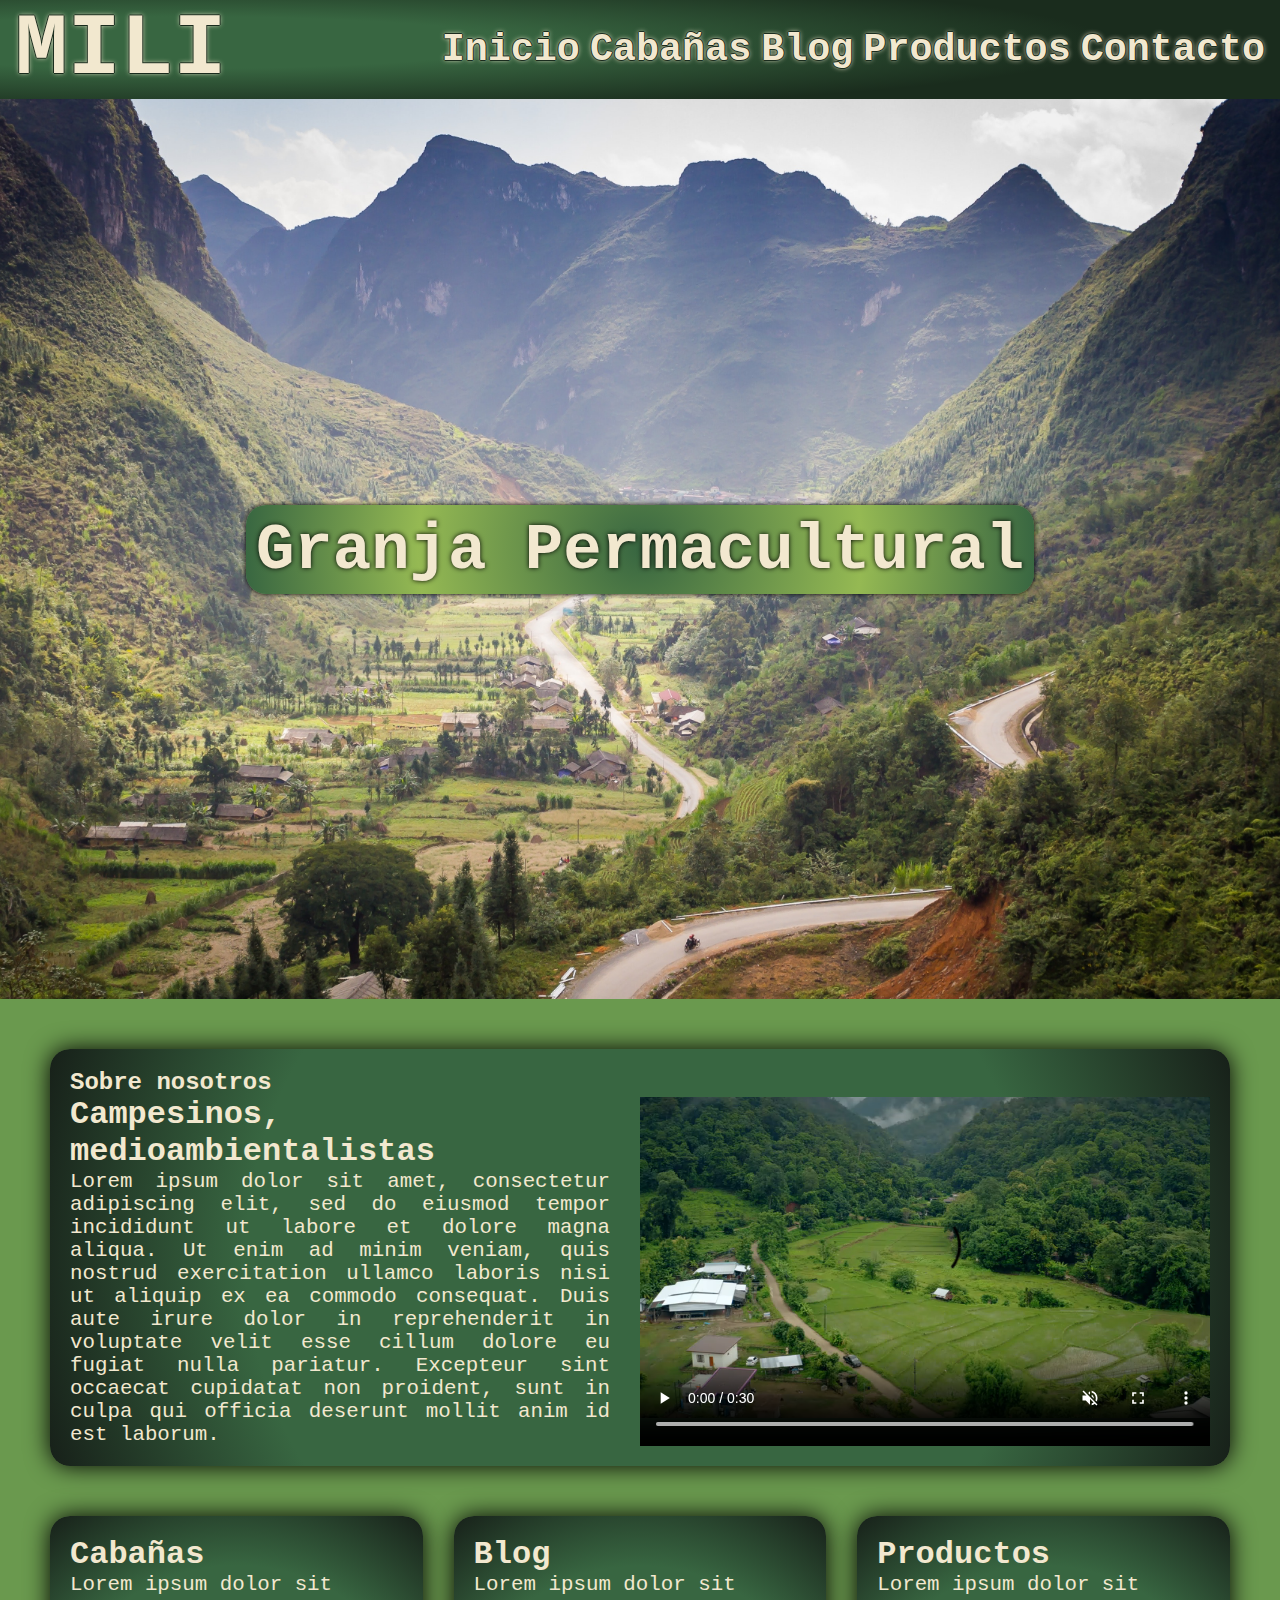
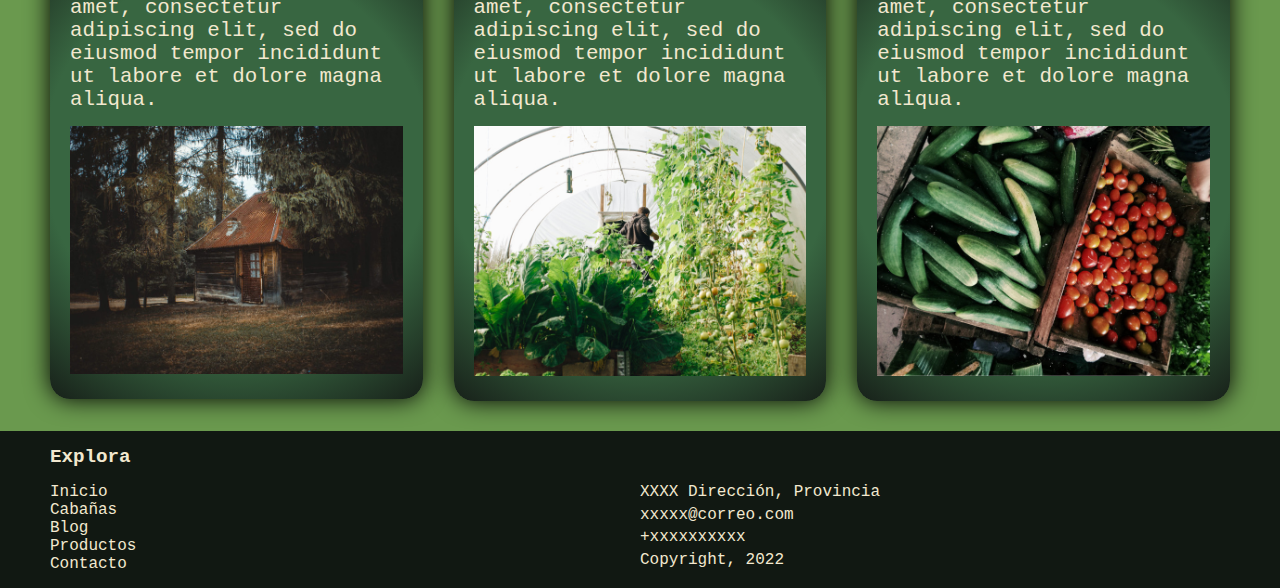
<file: index.html>
<!DOCTYPE html>
<html lang="en">
<head>
    <meta charset="UTF-8">
    <meta http-equiv="X-UA-Compatible" content="IE=edge">
    <meta name="viewport" content="width=device-width, initial-scale=1.0">
    <title>MILI</title>
    <link rel="stylesheet" href="style.css">
</head>
<body>
    <header>
        <h1 class="cajaTitulo">
            <a class="titulo" href="">MILI</a>
        </h1>
        <ul class="navbar">
            <li class="elementoNavbar">
                <a href="index.html">Inicio</a>
            </li>
            <li class="elementoNavbar">
                <a href="cabañas.html">Cabañas</a>
            </li>
            <li class="elementoNavbar">
                <a href="blog.html">Blog</a>
            </li>
            <li class="elementoNavbar">
                <a href="productos.html">Productos</a>
            </li>
            <li class="elementoNavbar">
                <a href="contacto.html">Contacto</a>
            </li>
        </ul>
    </header>
    <main class="mainIndex">
        <section class="subtitulo">
            <h2 class="cajaSubtitulo">Granja Permacultural</h2>
        </section>
        <article class="sobreNosotros">
            <section class="textoSobreNosotros">
                <p class="tituloSobreNosotros">Sobre nosotros</p>
                <h3>Campesinos, medioambientalistas</h3>
                <p class="parrafoSobreNosotros">Lorem ipsum dolor sit amet, consectetur adipiscing elit, sed do eiusmod tempor incididunt ut labore et dolore magna aliqua. Ut enim ad minim veniam, quis nostrud exercitation ullamco laboris nisi ut aliquip ex ea commodo consequat. Duis aute irure dolor in reprehenderit in voluptate velit esse cillum dolore eu fugiat nulla pariatur. Excepteur sint occaecat cupidatat non proident, sunt in culpa qui officia deserunt mollit anim id est laborum.</p>
            </section>
            <video class="videoSobreNosotros" controls muted>
                <source src="./media/nosotros.mp4" type="video/mp4">
                <source src="./media/nosotros.webm" type="video/webm">
            </video>
        </article>
        <a href="cabañas.html" class="cabañasIndex">
            <article class="linkIndex">
                <h4 class="tituloLink">Cabañas</h4>
                <p class="parrafoLink">Lorem ipsum dolor sit amet, consectetur adipiscing elit, sed do eiusmod tempor incididunt ut labore et dolore magna aliqua.</p>
                <img class="imgLink" src="./media/cabañas.jpg" alt="Cabaña en el bosque.">
            </article>
        </a>
        <a href="blog.html" class="blogIndex">
            <article class="linkIndex">
                <h4 class="tituloLink">Blog</h4>
                <p class="parrafoLink">Lorem ipsum dolor sit amet, consectetur adipiscing elit, sed do eiusmod tempor incididunt ut labore et dolore magna aliqua.</p>
                <img class="imgLink" src="./media/blog.jpg" alt="Invernadero">
            </article>
        </a>
        <a href="productos.html" class="productosIndex"">
            <article class="linkIndex">
                <h4 class="tituloLink">Productos</h4>
                <p class="parrafoLink">Lorem ipsum dolor sit amet, consectetur adipiscing elit, sed do eiusmod tempor incididunt ut labore et dolore magna aliqua.</p>
                <img class="imgLink" src="./media/producto.jpg" alt="Verduras">
            </article>
        </a>
    </main>
    <footer>
        <p class="tituloFooter">Explora</p>
        <ul class="navFooter">
            <li>
                <a href="">Inicio</a>
            </li>
            <li>
                <a href="">Cabañas</a>
            </li>
            <li>
                <a href="">Blog</a>
            </li>
            <li>
                <a href="">Productos</a>
            </li>
            <li>
                <a href="">Contacto</a>
            </li>
        </ul>
        <p class="elementoFooter1">XXXX Dirección, Provincia</p>
        <p class="elementoFooter3">xxxxx@correo.com</p>
        <p class="elementoFooter4">+xxxxxxxxxx</p>
        <p class="elementoFooter5">Copyright, 2022</p>
    </footer>
</body>
</html>
</file>
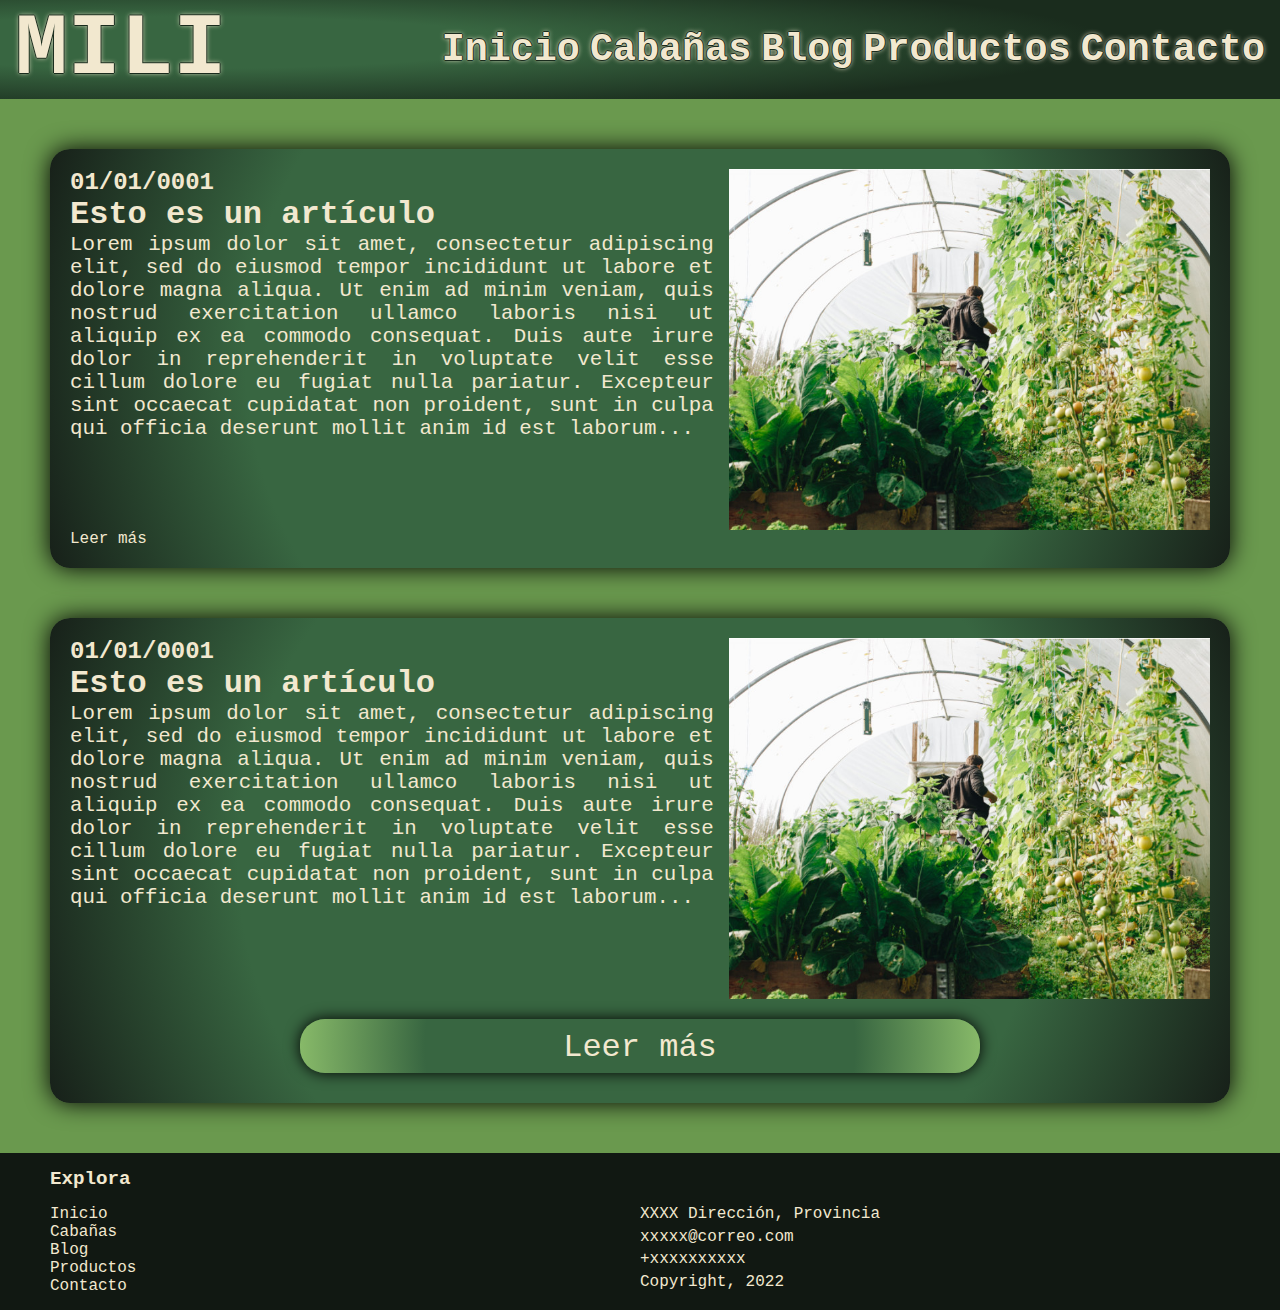
<file: blog.html>
<!DOCTYPE html>
<html lang="en">
<head>
    <meta charset="UTF-8">
    <meta http-equiv="X-UA-Compatible" content="IE=edge">
    <meta name="viewport" content="width=device-width, initial-scale=1.0">
    <title>Blog MILI</title>
    <link rel="stylesheet" href="style.css">
</head>
<body>
    <header>
        <h1 class="cajaTitulo">
            <a class="titulo" href="">MILI</a>
        </h1>
        <ul class="navbar">
            <li class="elementoNavbar">
                <a href="index.html">Inicio</a>
            </li>
            <li class="elementoNavbar">
                <a href="cabañas.html">Cabañas</a>
            </li>
            <li class="elementoNavbar">
                <a href="blog.html">Blog</a>
            </li>
            <li class="elementoNavbar">
                <a href="productos.html">Productos</a>
            </li>
            <li class="elementoNavbar">
                <a href="contacto.html">Contacto</a>
            </li>
        </ul>
    </header>
    <main>
        <article class="articleBlog">
            <section class="textoBlog">
                <p class="fechaBlog">01/01/0001</p>
                <h2>Esto es un artículo</h2>
                <p class="parrafoBlog">Lorem ipsum dolor sit amet, consectetur adipiscing elit, sed do eiusmod tempor incididunt ut labore et dolore magna aliqua. Ut enim ad minim veniam, quis nostrud exercitation ullamco laboris nisi ut aliquip ex ea commodo consequat. Duis aute irure dolor in reprehenderit in voluptate velit esse cillum dolore eu fugiat nulla pariatur. Excepteur sint occaecat cupidatat non proident, sunt in culpa qui officia deserunt mollit anim id est laborum...</p>
            </section>
            <img class="imgCabañas" src="./media/blog.jpg" alt="Invernadero">
            <p>Leer más</p>
        </article>
        <article class="articleBlog">
            <section class="textoBlog">
                <p class="fechaBlog">01/01/0001</p>
                <h2>Esto es un artículo</h2>
                <p class="parrafoBlog">Lorem ipsum dolor sit amet, consectetur adipiscing elit, sed do eiusmod tempor incididunt ut labore et dolore magna aliqua. Ut enim ad minim veniam, quis nostrud exercitation ullamco laboris nisi ut aliquip ex ea commodo consequat. Duis aute irure dolor in reprehenderit in voluptate velit esse cillum dolore eu fugiat nulla pariatur. Excepteur sint occaecat cupidatat non proident, sunt in culpa qui officia deserunt mollit anim id est laborum...</p>
            </section>
            <img class="imgCabañas" src="./media/blog.jpg" alt="Invernadero">
            <p class="leerMas">Leer más</p>
        </article>
    <footer>
        <p class="tituloFooter">Explora</p>
        <ul class="navFooter">
            <li>
                <a href="">Inicio</a>
            </li>
            <li>
                <a href="">Cabañas</a>
            </li>
            <li>
                <a href="">Blog</a>
            </li>
            <li>
                <a href="">Productos</a>
            </li>
            <li>
                <a href="">Contacto</a>
            </li>
        </ul>
        <p class="elementoFooter1">XXXX Dirección, Provincia</p>
        <p class="elementoFooter3">xxxxx@correo.com</p>
        <p class="elementoFooter4">+xxxxxxxxxx</p>
        <p class="elementoFooter5">Copyright, 2022</p>
    </footer>
</body>
</html>
</file>
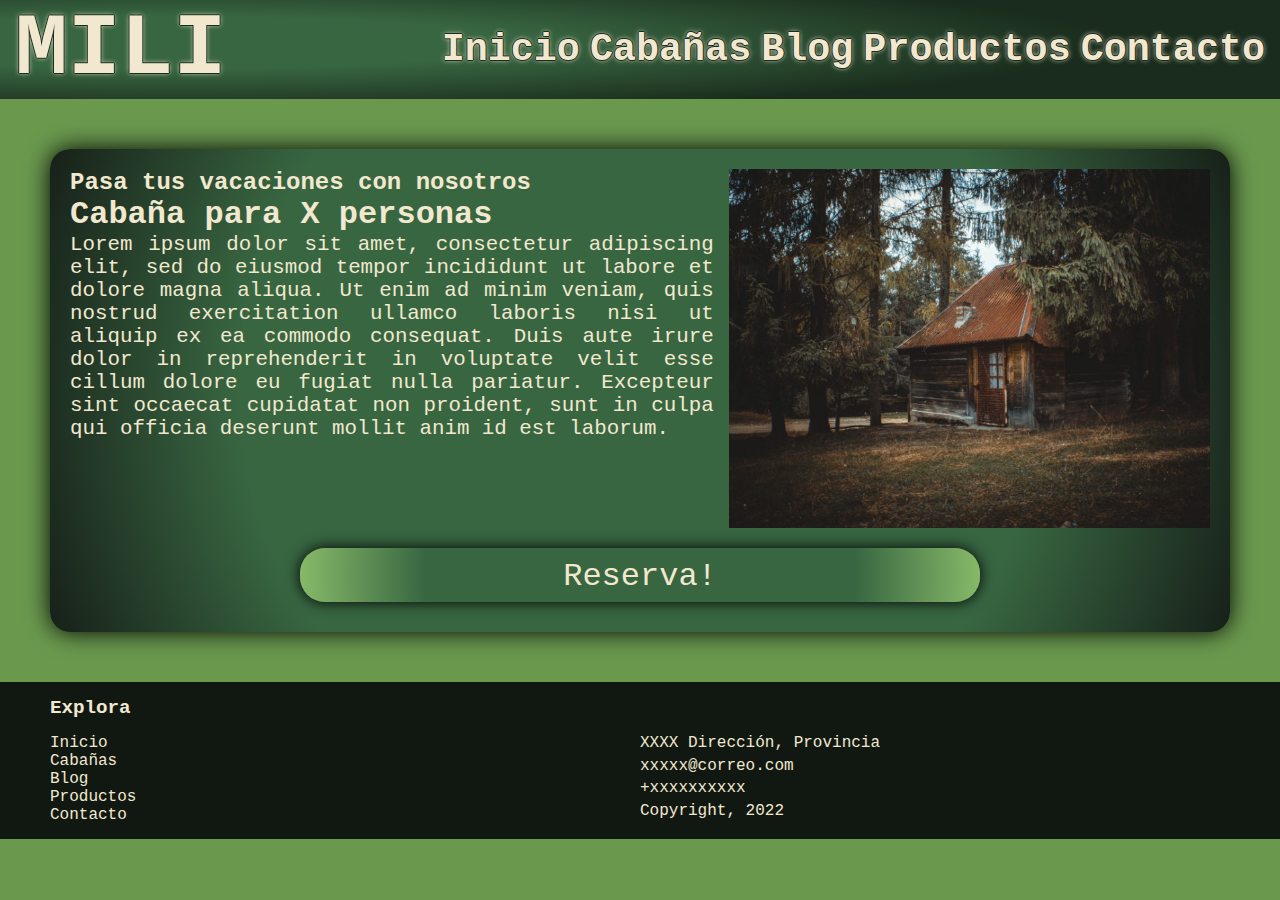
<file: cabañas.html>
<!DOCTYPE html>
<html lang="en">
<head>
    <meta charset="UTF-8">
    <meta http-equiv="X-UA-Compatible" content="IE=edge">
    <meta name="viewport" content="width=device-width, initial-scale=1.0">
    <title>Cabañas MILI</title>
    <link rel="stylesheet" href="style.css">
</head>
<body>
    <header>
        <h1 class="cajaTitulo">
            <a class="titulo" href="">MILI</a>
        </h1>
        <ul class="navbar">
            <li class="elementoNavbar">
                <a href="index.html">Inicio</a>
            </li>
            <li class="elementoNavbar">
                <a href="cabañas.html">Cabañas</a>
            </li>
            <li class="elementoNavbar">
                <a href="blog.html">Blog</a>
            </li>
            <li class="elementoNavbar">
                <a href="productos.html">Productos</a>
            </li>
            <li class="elementoNavbar">
                <a href="contacto.html">Contacto</a>
            </li>
        </ul>
    </header>
    <main>
        <article class="cabañas">
            <section class="textoCabañas">
                <p class="subtituloCabañas">Pasa tus vacaciones con nosotros</p>
                <h2>Cabaña para X personas</h2>
                <p class="parrafoCabañas">Lorem ipsum dolor sit amet, consectetur adipiscing elit, sed do eiusmod tempor incididunt ut labore et dolore magna aliqua. Ut enim ad minim veniam, quis nostrud exercitation ullamco laboris nisi ut aliquip ex ea commodo consequat. Duis aute irure dolor in reprehenderit in voluptate velit esse cillum dolore eu fugiat nulla pariatur. Excepteur sint occaecat cupidatat non proident, sunt in culpa qui officia deserunt mollit anim id est laborum.</p>
            </section>   
            <img class="imgCabañas" src="./media/cabañas.jpg" alt="Cabaña en el bosque.">
            <section class="reserva">Reserva!</section>
        </article>
    </main>
    <footer>
        <p class="tituloFooter">Explora</p>
        <ul class="navFooter">
            <li>
                <a href="">Inicio</a>
            </li>
            <li>
                <a href="">Cabañas</a>
            </li>
            <li>
                <a href="">Blog</a>
            </li>
            <li>
                <a href="">Productos</a>
            </li>
            <li>
                <a href="">Contacto</a>
            </li>
        </ul>
        <p class="elementoFooter1">XXXX Dirección, Provincia</p>
        <p class="elementoFooter3">xxxxx@correo.com</p>
        <p class="elementoFooter4">+xxxxxxxxxx</p>
        <p class="elementoFooter5">Copyright, 2022</p>
    </footer>
</body>
</html>
</file>
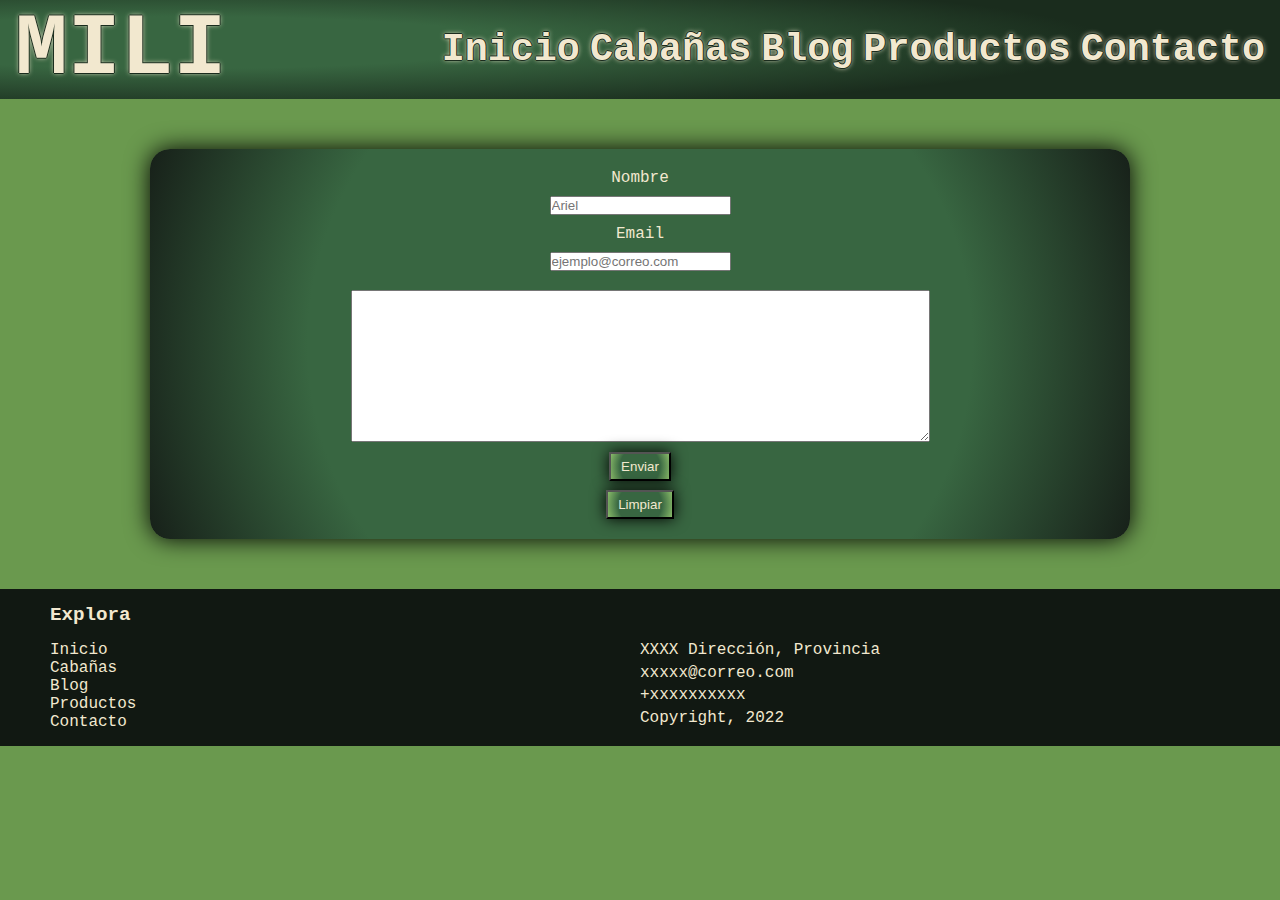
<file: contacto.html>
<!DOCTYPE html>
<html lang="en">
<head>
    <meta charset="UTF-8">
    <meta http-equiv="X-UA-Compatible" content="IE=edge">
    <meta name="viewport" content="width=device-width, initial-scale=1.0">
    <title>Contacto MILI</title>
    <link rel="stylesheet" href="style.css">
</head>
<body>
    <header>
        <h1 class="cajaTitulo">
            <a class="titulo" href="">MILI</a>
        </h1>
        <ul class="navbar">
            <li class="elementoNavbar">
                <a href="index.html">Inicio</a>
            </li>
            <li class="elementoNavbar">
                <a href="cabañas.html">Cabañas</a>
            </li>
            <li class="elementoNavbar">
                <a href="blog.html">Blog</a>
            </li>
            <li class="elementoNavbar">
                <a href="productos.html">Productos</a>
            </li>
            <li class="elementoNavbar">
                <a href="contacto.html">Contacto</a>
            </li>
        </ul>
        </ul>
    </header>
    <main>
        <form class="contacto" action="">
            <label for="nombre-remitente">Nombre</label>
            <input type="text"  id="nombre-remitente" placeholder="Ariel">
            <label for="email-remitente">Email</label>
            <input type="email" id="email-remitente" placeholder="ejemplo@correo.com">
            <label for="mensaje-remitente"Mensaje></label>
            <textarea class="mensaje" name="" id="mensaje-remitente" cols="70" rows="10"></textarea>
            <input class="boton" type="submit" value="Enviar">
            <input class="boton" type="reset" value="Limpiar">
        </form>
    </main>
    <footer>
        <p class="tituloFooter">Explora</p>
        <ul class="navFooter">
            <li>
                <a href="">Inicio</a>
            </li>
            <li>
                <a href="">Cabañas</a>
            </li>
            <li>
                <a href="">Blog</a>
            </li>
            <li>
                <a href="">Productos</a>
            </li>
            <li>
                <a href="">Contacto</a>
            </li>
        </ul>
        <p class="elementoFooter1">XXXX Dirección, Provincia</p>
        <p class="elementoFooter3">xxxxx@correo.com</p>
        <p class="elementoFooter4">+xxxxxxxxxx</p>
        <p class="elementoFooter5">Copyright, 2022</p>
    </footer>
</body>
</html>
</file>
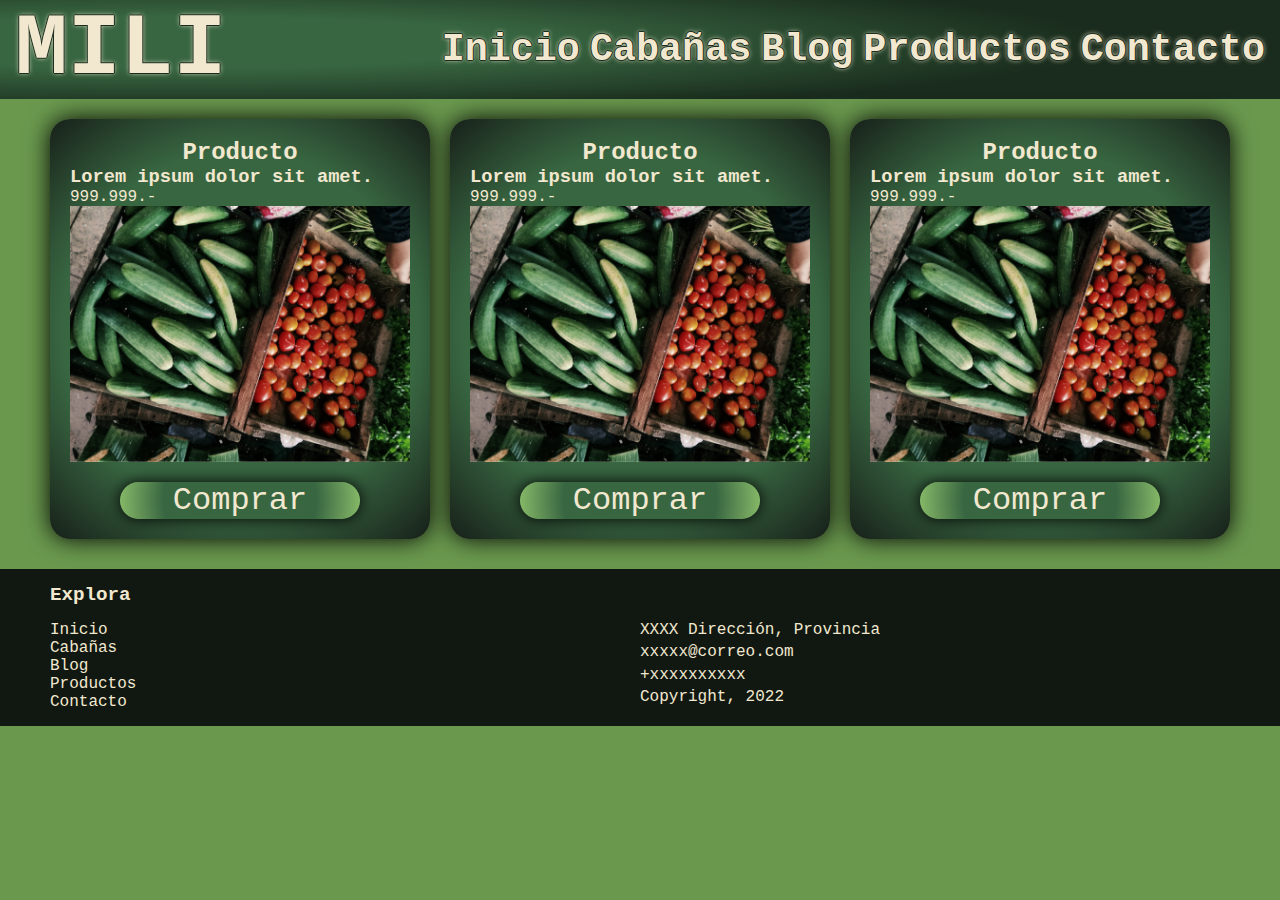
<file: productos.html>
<!DOCTYPE html>
<html lang="en">
<head>
    <meta charset="UTF-8">
    <meta http-equiv="X-UA-Compatible" content="IE=edge">
    <meta name="viewport" content="width=device-width, initial-scale=1.0">
    <title>Productos MILI</title>
    <link rel="stylesheet" href="style.css">
</head>
<body>
    <header>
        <h1 class="cajaTitulo">
            <a class="titulo" href="">MILI</a>
        </h1>
        <ul class="navbar">
            <li class="elementoNavbar">
                <a href="index.html">Inicio</a>
            </li>
            <li class="elementoNavbar">
                <a href="cabañas.html">Cabañas</a>
            </li>
            <li class="elementoNavbar">
                <a href="blog.html">Blog</a>
            </li>
            <li class="elementoNavbar">
                <a href="productos.html">Productos</a>
            </li>
            <li class="elementoNavbar">
                <a href="contacto.html">Contacto</a>
            </li>
        </ul>
    </header>
    <main class="productos">
        <article class="producto1">
            <h2>Producto</h2>
            <h3>Lorem ipsum dolor sit amet.</h3>
            <p>999.999.-</p>
            <img class="imgProductos" src="./media/producto.jpg" alt="Verduras" width="640" height="480">
            <p class="comprar">Comprar</p>
        </article>
        <article class="producto2">
            <h2>Producto</h2>
            <h3>Lorem ipsum dolor sit amet.</h3>
            <p>999.999.-</p>
            <img class="imgProductos" src="./media/producto.jpg" alt="Verduras" width="640" height="480">
            <p class="comprar">Comprar</p>
        </article>
        <article class="producto3">
            <h2>Producto</h2>
            <h3>Lorem ipsum dolor sit amet.</h3>
            <p>999.999.-</p>
            <img class="imgProductos" src="./media/producto.jpg" alt="Verduras" width="640" height="480">
            <p class="comprar">Comprar</p>
        </article>
    </main>
    <footer>
        <p class="tituloFooter">Explora</p>
        <ul class="navFooter">
            <li>
                <a href="">Inicio</a>
            </li>
            <li>
                <a href="">Cabañas</a>
            </li>
            <li>
                <a href="">Blog</a>
            </li>
            <li>
                <a href="">Productos</a>
            </li>
            <li>
                <a href="">Contacto</a>
            </li>
        </ul>
        <p class="elementoFooter1">XXXX Dirección, Provincia</p>
        <p class="elementoFooter3">xxxxx@correo.com</p>
        <p class="elementoFooter4">+xxxxxxxxxx</p>
        <p class="elementoFooter5">Copyright, 2022</p>
    </footer>
</body>
</html>
</file>
<file: style.css>
* {
    margin: 0;
    padding: 0;
    color: inherit;
    text-decoration: inherit;
}

body {
    font-family: 'Courier New', Courier, monospace;
    color: #F2E8CF;
    background-color: #6A994E;
}

@media only screen and (min-width: 0px) and (max-width: 767px) {

    /*  Vista Mobile 
        Formato <header> aplica para todo el sitio*/

    header {
        display: flex;
        flex-flow: column nowrap;
        justify-content: start;
    }

    .cajaTitulo {
        background-image: linear-gradient(170deg, #386641 40%, #1a2c1d);
        height: 65px;
    }

    .titulo {
        font-weight: bold;
        font-size: 4rem;
        text-align: left;
        padding: 0 5px;
        text-shadow: -1px 0 #1a2c1d, 0 1px #1a2c1d, 1px 0 #1a2c1d, 0 -1px #1a2c1d, 0 0 5px #F2E8CF;
        animation: tituloFadeIn 2s;
    }

    @keyframes tituloFadeIn {

        0% {
            opacity: 0;
        }

        100% {
        }
    }

    .titulo:hover {
        text-shadow: 0 0 5px #F2E8CF;
        transition: 1s;
    }
    
    .navbar {
        font-size: 1.5rem;
        background-image: linear-gradient(#111812 0% .01%, #2d3d30 5% 95%, #111812 99.9%);
        padding: 5px 0;
    }

    .elementoNavbar {
        padding: 0 5px;
        transition: 1s;
        animation: navbarFadeIn 2s;
    }

    @keyframes navbarFadeIn {
        
        0% {
            opacity: 0;
            transform:
                translate(-20px);
        }

        50% {
            transform:
                translate(-5px);
        }

        100% {

        }
    }

    .elementoNavbar:hover {
        background-color: #578560;
        transform:
            scale(1.01);
    }

    /*  Formato <main> Inicio */

    .mainIndex {
        display: flex;
        flex-flow: column nowrap;
        justify-content: space-between;
    }

    .subtitulo {
        display: flex;
        justify-content: center;
        align-items: center;
        background-image: url(./media/subtitulo.jpg);
        background-repeat: no-repeat;
        background-position: center;
        background-size: cover;
        height: 300px;
        box-shadow: 0 2px 5px black;
    }

    .cajaSubtitulo {
        background-image: radial-gradient(circle, rgba(56,102,65,1) 0%, rgba(149,185,83,1) 56%, rgba(56,102,65,1) 100%);
        border-radius: 20px;
        box-shadow: 0 0 5px black;
        text-shadow: 0 0 5px black;
        font-size: 4vw;
        padding: 25px;
        transition: 1s;
        animation: subtituloFadeIn 3s;
    }

    @keyframes subtituloFadeIn {
        
        0% {
            transform: scale(0.1,0.1);
            opacity: 0;
        }

        50% {
            transform: scale(0.5,0.5);
        }

        100% {

        }
    }

    .cajaSubtitulo:hover {
        background-image: radial-gradient(circle, rgba(149,185,83,1) 0%, rgba(56,102,65,1) 56%, rgba(149,185,83,1) 100%);
    }

    .sobreNosotros {
        background: radial-gradient(circle, rgba(56,102,65,1) 63%, rgba(23,32,25,1) 100%);
        box-shadow: 0 0 5px black;
        border-radius: 10px;
        text-align: justify;
        padding: 10px 15px;
        margin: 15px 10px;
    }

    .tituloSobreNosotros {
        font-weight: bold;
        font-size: 1.4rem;
    }

    .sobreNosotros h3 {
        font-weight: bold;
        font-size: 7vw;
        padding: 5px 0;
    }

    .parrafoSobreNosotros {
        font-size: 1.1rem;
        margin-bottom: 10px;
    }

    .videoSobreNosotros {
        width: 100%;
      }
    
    .linkIndex {
        background: radial-gradient(circle, rgba(56,102,65,1) 63%, rgba(23,32,25,1) 100%);
        box-shadow: 0 0 5px black;
        border-radius: 10px;
        text-align: justify;
        padding: 10px 15px;
        margin: 15px 10px;
    }

    .linkIndex:hover {
        background: radial-gradient(circle, rgba(56,102,65,1) 63%, rgba(136,186,105,1) 100%);
        box-shadow: 0 0 5px #1a2c1d;
    }

    .tituloLink {
        font-weight: bold;
        font-size: 7vw;
        padding: 5px 0;
    }

    .imgLink {
        width: 100%;
    }

    .parrafoLink {
        font-size: 1.1rem;
        margin-bottom: 10px;
    }



    /*  Formato <main> Cabañas */

    .cabañas {
        display: flex;
        flex-flow: column nowrap;
        justify-content: center;
        align-content: center;
        background: radial-gradient(circle, rgba(56,102,65,1) 63%, rgba(23,32,25,1) 100%);
        box-shadow: 0 0 5px black;
        border-radius: 10px;
        padding: 10px 15px;
        margin: 15px 10px;
        animation: fadeInCabañas 1s linear;
    }

    @keyframes fadeInCabañas {
        0% {
            opacity: 0;
            transform:
                translate(-20px);
        }
    }

    .subtituloCabañas {
        font-weight: bold;
        font-size: 1.3rem;
    }

    .cabañas h2 {
        font-weight: bold;
        font-size: 7vw;
        padding: 10px 0;
    }

    .parrafoCabañas {
        text-align: justify;
        font-size: 1.1rem;
        margin-bottom: 10px;
    }

    .reserva {
        background: radial-gradient(circle, rgba(56,102,65,1) 63%, rgba(136,186,105,1) 100%);
        box-shadow: 0 0 15px black;
        border-radius: 25px;
        text-align: center;
        font-size: 2rem;
        margin: 20px 80px 10px 80px;
        padding: 10px 10px 7px 10px;
        transition: 3s;
    }

    .reserva:hover {
        box-shadow: 0 0 15px #F2E8CF;
        transform: 
            scale(1.2);
    }

    /*  Formato <footer> aplica para todo el sitio */

    footer {
        display: grid;
        grid-template-columns: 1fr;
        grid-template-rows: repeat(6)1fr;
        background-color: #111812;
        padding: 15px;
    }

    .tituloFooter {
        grid-row: 1;
        grid-column: 1;
        font-weight: bold;
        font-size: 1.1rem;
    }

    .navFooter {
        grid-row: 3/7;
        grid-column: 1;
        list-style: none;
    }

    .elementoFooter1 {
        grid-row: 2/4;
        grid-column: 2;
    }

    .elementoFooter3 {
        grid-row: 4;
        grid-column: 2;
    }

    .elementoFooter4 {
        grid-row: 5;
        grid-column: 2;
    }

    .elementoFooter5 {
        grid-row: 6;
        grid-column: 2;
    }
}

@media only screen and (min-width: 768px) {

    /*  Vista desktop
        Formato <header> aplica para todo el sitio */

    header {
        display: flex;
        flex-flow: row nowrap;
        justify-content: space-between;
        align-items: center;
        background-image: radial-gradient(75% 75% at 14% 43%, #386641 35%, #1a2c1d 97%);
        padding: 0 15px;
    }

    .cajaTitulo {
        font-weight: bold;
        font-size: 5.5rem;
        text-align: left;
        text-shadow: -1px 0 #1a2c1d, 0 1px #1a2c1d, 1px 0 #1a2c1d, 0 -1px #1a2c1d, 0 0 5px #F2E8CF;
        animation: tituloFadeIn 2s ease-out;
    }

    @keyframes tituloFadeIn {

        0% {
            opacity: 0;
            transform:
                translate(-20px);
        }

        50% {
            opacity: 0.5;
            transform:
                translate(-5px);
        }

        100% {
        }
    }

    .cajaTitulo:hover {
        text-shadow: 0 0 5px #F2E8CF;
        transition: 1s;
    }

    .navbar {
        display: flex;
        flex-flow: row nowrap;
        font-weight: bold;
        font-size: 3vw;
        list-style: none;
        animation: navbarFadeIn 2.5s linear;
    }

    @keyframes navbarFadeIn {
        
        0% {
            opacity: 0;
            transform: 
                translate(0 -20px);
        }
        
        100% {

        }
    }

    .elementoNavbar {
        margin: 0 0 0 10px;
        text-shadow: -1px 0 #1a2c1d, 0 1px #1a2c1d, 1px 0 #1a2c1d, 0 -1px #1a2c1d, 0 0 5px #F2E8CF;
        transition: 0.5s;
        animation: navbarFadeIn 1s step-start linear;
    }

    @keyframes navbarFadeIn {
        0% {
            opacity: 0;
            transform:
                translate(0, -20px);
        }

        50% {
            opacity: 0.5;
            transform:
                translate(0, -5px);
        }

        100% {
        }
    }

    .elementoNavbar:hover {
        text-shadow: 0 0 5px #F2E8CF;
    }

    /*  Formato <main> Inicio */

    .mainIndex {
        display: grid;
        grid-template-columns: 50px 1fr 1fr 1fr 50px;
        grid-row: 1fr 1fr 1fr;
    }

    .subtitulo {
        grid-column: 1/6;
        display: flex;
        justify-content: center;
        align-items: center;
        background-image: url(./media/subtitulo.jpg);
        background-repeat: no-repeat;
        background-position: center;
        background-size: cover;
        width: 100vw;
        height: 100vh;
    }

    .cajaSubtitulo {
        background-image: radial-gradient(circle, rgba(56,102,65,1) 0%, rgba(149,185,83,1) 56%, rgba(56,102,65,1) 100%);
        font-size: 4rem;
        padding: 10px 10px 7px 10px;
        border-radius: 20px;
        box-shadow: 0 0 5px black;
        text-shadow: 0 0 5px black;
        animation: subtituloFadeIn 3s linear;
    }

    @keyframes subtituloFadeIn {
        
        0% {
            transform: scale(0.1,0.1);
            opacity: 0;
        }

        50% {
            transform: scale(0.5,0.5);
        }

        100% {

        }
    }

    .cajaSubtitulo:hover {
        background-image: radial-gradient(circle, rgba(149,185,83,1) 0%, rgba(56,102,65,1) 56%, rgba(149,185,83,1) 100%);
    }

    .sobreNosotros {
        grid-column: 2/5;
        display: flex;
        flex-flow: row;
        background: radial-gradient(circle, rgba(56,102,65,1) 63%, rgba(23,32,25,1) 100%);
        text-align: justify;
        border-radius: 20px;
        box-shadow: 0 0 25px black;
        padding: 20px;
        margin: 50px 0;
    }

    .textoSobreNosotros {
        margin-right: 30px;
        width: 50%;
    }

    .tituloSobreNosotros {
        font-size: 1.5rem;
        font-weight: bold;
    }

    .sobreNosotros h3 {
        font-size: 2rem;
    }

    .parrafoSobreNosotros {
        font-size: 1.3rem;
    }

    .videoSobreNosotros {
        width: 50%;
    }

    .linkIndex {
        background: radial-gradient(circle, rgba(56,102,65,1) 63%, rgba(23,32,25,1) 100%);
        box-shadow: 0 0 25px black;
        border-radius: 20px;
        width: 26vw;
        padding: 20px;
        transition: 1s;
    }

    .linkIndex:hover {
        background: radial-gradient(circle, rgba(56,102,65,1) 63%, rgba(136,186,105,1) 100%);
        box-shadow: 0 0 5px #1a2c1d;
        scale: 1.1;
    }
    
    .tituloLink {
        font-size: 2rem;
    }

    .parrafoLink {
        font-size: 1.3rem;
        margin-bottom: 15px;
    }

    .cabañasIndex {
        grid-row: 3;
        grid-column: 2;
        justify-self: left;
    }

    .blogIndex {
        grid-row: 3;
        grid-column: 3;
        justify-self: center
    }

    .productosIndex {
        grid-row: 3;
        grid-column: 4;
        justify-self: right;
    }

    .imgLink {
        width: 100%;
        min-width: 300px;
        
    }

    .cabañas {
        display: grid;
        grid-template-columns: repeat(2)1fr;
        background: radial-gradient(circle, rgba(56,102,65,1) 63%, rgba(23,32,25,1) 100%);
        text-align: justify;
        border-radius: 20px;
        box-shadow: 0 0 25px black;
        padding: 20px;
        margin: 50px;
        animation: fadeInCabañas 1s linear;
    }

    @keyframes fadeInCabañas {
        0% {
            opacity: 0;
            transform:
                translate(-20px);
        }
    }

    .textoCabañas {
        padding-bottom: 15px;
    }

    .subtituloCabañas {
        font-size: 1.5rem;
        font-weight: bold;
    }
    
    .cabañas h2 {
        font-size: 2rem;
    }

    .parrafoCabañas {
        font-size: 1.3rem;
        padding-right: 15px;
    }

    .imgCabañas {
        grid-column: 2;
        width: 100%;
    }

    .reserva {
        grid-column: 1/3;
        background: radial-gradient(circle, rgba(56,102,65,1) 63%, rgba(136,186,105,1) 100%);
        box-shadow: 0 0 15px black;
        border-radius: 25px;
        text-align: center;
        font-size: 2rem;
        margin: 20px 230px 10px 230px;
        padding: 10px 10px 7px 10px;
        transition: 3s;
    }

    .reserva:hover {
        box-shadow: 0 0 15px #F2E8CF;
        transform: 
            scale(1.2);
    }

    .articleBlog {
        display: grid;
        grid-template-columns: repeat(2)1fr;
        background: radial-gradient(circle, rgba(56,102,65,1) 63%, rgba(23,32,25,1) 100%);
        text-align: justify;
        border-radius: 20px;
        box-shadow: 0 0 25px black;
        padding: 20px;
        margin: 50px;
        animation: fadeInBlog 1s linear;
    }

    @keyframes fadeInBlog {
        0% {
            opacity: 0;
            transform:
                translate(-20px);
        }
    }

    .textoBlog {
        padding-bottom: 15px;
    }

    .fechaBlog {
        font-size: 1.5rem;
        font-weight: bold;
    }

    .textoBlog h2 {
        font-size: 2rem;
    }

    .parrafoBlog {
        font-size: 1.3rem;
        padding-right: 15px;
    }

    .leerMas{
        grid-column: 1/3;
        background: radial-gradient(circle, rgba(56,102,65,1) 63%, rgba(136,186,105,1) 100%);
        box-shadow: 0 0 15px black;
        border-radius: 25px;
        text-align: center;
        font-size: 2rem;
        margin: 20px 230px 10px 230px;
        padding: 10px 10px 7px 10px;
        transition: 3s;
    }

    .leerMas:hover {
        box-shadow: 0 0 15px #F2E8CF;
        transform: 
            scale(1.2);
    }

    /*  Formato <main> Productos */

    .productos {
        display: grid;
        grid-template-columns: 50px 1fr 20px 1fr 20px 1fr 50px;
        width: 100%;
        margin-top: 20px;
    }

    .productos article{
        display: grid;
        grid-template-columns: repeat(2)1fr;
        background: radial-gradient(circle, rgba(56,102,65,1) 63%, rgba(23,32,25,1) 100%);
        text-align: justify;
        border-radius: 20px;
        box-shadow: 0 0 25px black;
        padding: 20px;
        animation: fadeInBlog 1s linear;
    }

    .productos h2 {
        text-align: center;
    }

    .comprar {
        background: radial-gradient(circle, rgba(56,102,65,1) 63%, rgba(136,186,105,1) 100%);
        box-shadow: 0 0 15px black;
        border-radius: 25px;
        text-align: center;
        font-size: 2rem;
        margin: 20px 50px 0 50px;
        transition: 3s;
    }

    .comprar:hover {
        box-shadow: 0 0 15px #F2E8CF;
        transform: 
            scale(1.2);
    }

    .producto1 {
        grid-column: 2;
    }

    .producto2 {
        grid-column: 4;

    }

    .producto3 {
        grid-column: 6;
    }

    .imgProductos {
        width: 100%;
        height: 100%;
    }

    .contacto {
        font-family: 'Courier New', Courier, monospace;
        display: flex;
        flex-flow: column;
        justify-content: space-between;
        align-content: center;
        align-items: center;
        background: radial-gradient(circle, rgba(56,102,65,1) 63%, rgba(23,32,25,1) 100%);
        text-align: justify;
        border-radius: 20px;
        box-shadow: 0 0 25px black;
        height: 350px;
        padding: 20px;
        margin: 50px 150px;
        animation: fadeInBlog 1s linear;
    }

    .boton {
        background: radial-gradient(circle, rgba(56,102,65,1) 63%, rgba(136,186,105,1) 100%);
        box-shadow: 0 0 15px black;
        padding: 5px 10px;
    }

    footer {
        display: grid;
        grid-template-columns: 1fr 1fr;
        background-color: #111812;
        padding: 15px 50px;
        margin-top: 30px;
    }

    .tituloFooter {
        grid-column: 1;
        font-weight: bold;
        font-size: 1.2rem;
        margin-bottom: 15px;
    }

    .navFooter {
        grid-column: 1;
        grid-row: 3/7;
        list-style: none;
    }

    .elementoFooter1 {
        grid-column: 2;
        grid-row: 3;
    }

    .elementoFooter3 {
        grid-column: 2;
        grid-row: 4;
    }

    .elementoFooter4 {
        grid-column: 2;
        grid-row: 5;
    }

    .elementoFooter5 {
        grid-column: 2;
        grid-row: 6;
    }
}
</file>
